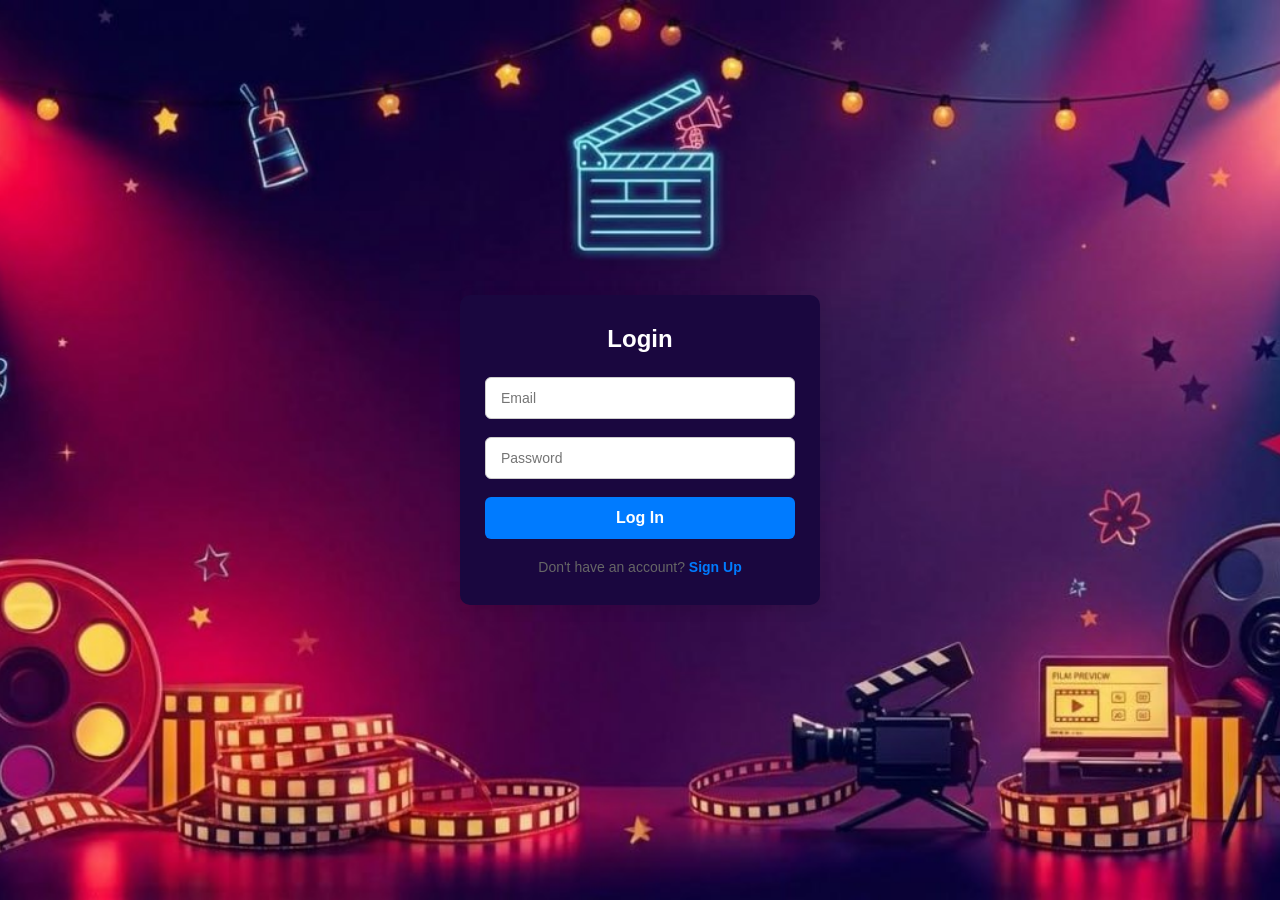
<file: index.html>
<html>
<head>
    <title>Login & Signup</title>
    <link rel="stylesheet" href="login.css">
</head>
<body>
    <div class="container">
        <!-- Form Box -->
        <div class="form-box">
            <!-- Login Form -->
            <form id="loginForm" class="input-group">
                <h2>Login</h2>
                <div class="input-field">
                    <input type="email" placeholder="Email" required>
                </div>
                <div class="input-field">
                    <input type="password" placeholder="Password" maxlength="8" required>
                </div>
                <button type="submit" class="submit-btn">Log In</button>
                <p class="toggle-text">Don't have an account? <a href="#" id="showSignup">Sign Up</a></p>
            </form>

            <!-- Signup Form -->
            <form id="signupForm" class="input-group hidden">
                <h2>Sign Up</h2>
                <div class="input-field">
                    <input type="text" placeholder="Username" required>
                </div>
                <div class="input-field">
                    <input type="email" placeholder="Email" required>
                </div>
                <div class="input-field">
                    <input type="password" placeholder="Password" maxlength="8" required>
                </div>
                <button type="submit" class="submit-btn">Sign Up</button>
                <p class="toggle-text">Already have an account? <a href="#" id="showLogin">Log In</a></p>
            </form>

        </div>
    </div>

    <script src="login.js"></script>
</body>
</html>
</file>
<file: login.css>
* {
margin: 0;
padding: 0;
box-sizing: border-box;
font-family: 'Segoe UI', Tahoma, Geneva, Verdana, sans-serif;
}

body {
display: flex;
justify-content: center;
align-items: center;
min-height: 100vh;
background: #ffffff;
background-image: url(cinema.jpg);
background-size: cover;
background-position: center;
background-repeat: no-repeat;
background-attachment: fixed;
}

.container {
width: 100%;
max-width: 400px;
padding: 20px;
}

.form-box {
background: #1a073f;
padding: 30px 25px;
border-radius: 10px;
box-shadow: 0 4px 15px rgba(0, 0, 0, 0.1);
}

h2 {
text-align: center;
margin-bottom: 24px;
color:#ffffff;
}

.input-field {
margin-bottom: 18px;
}

.input-field input {
width: 100%;
padding: 12px 15px;
border: 1px solid #ccc;
border-radius: 6px;
outline: none;
font-size: 14px;
transition: border-color 0.3s;
}

.input-field input:focus {
border-color: #007bff;
}

.submit-btn {
width: 100%;
padding: 12px;
background: #007bff;
border: none;
color: #ffffff;
font-size: 16px;
font-weight: bold;
border-radius: 6px;
cursor: pointer;
transition: background 0.3s;
}

.submit-btn:hover {
background: #0056b3;
}

.toggle-text {
text-align: center;
margin-top: 20px;
font-size: 14px;
color: #666;
}

.toggle-text a {
color: #007bff;
text-decoration: none;
font-weight: bold;
}

.toggle-text a:hover {
text-decoration: underline;
}

.hidden {
display: none;
}
</file>
